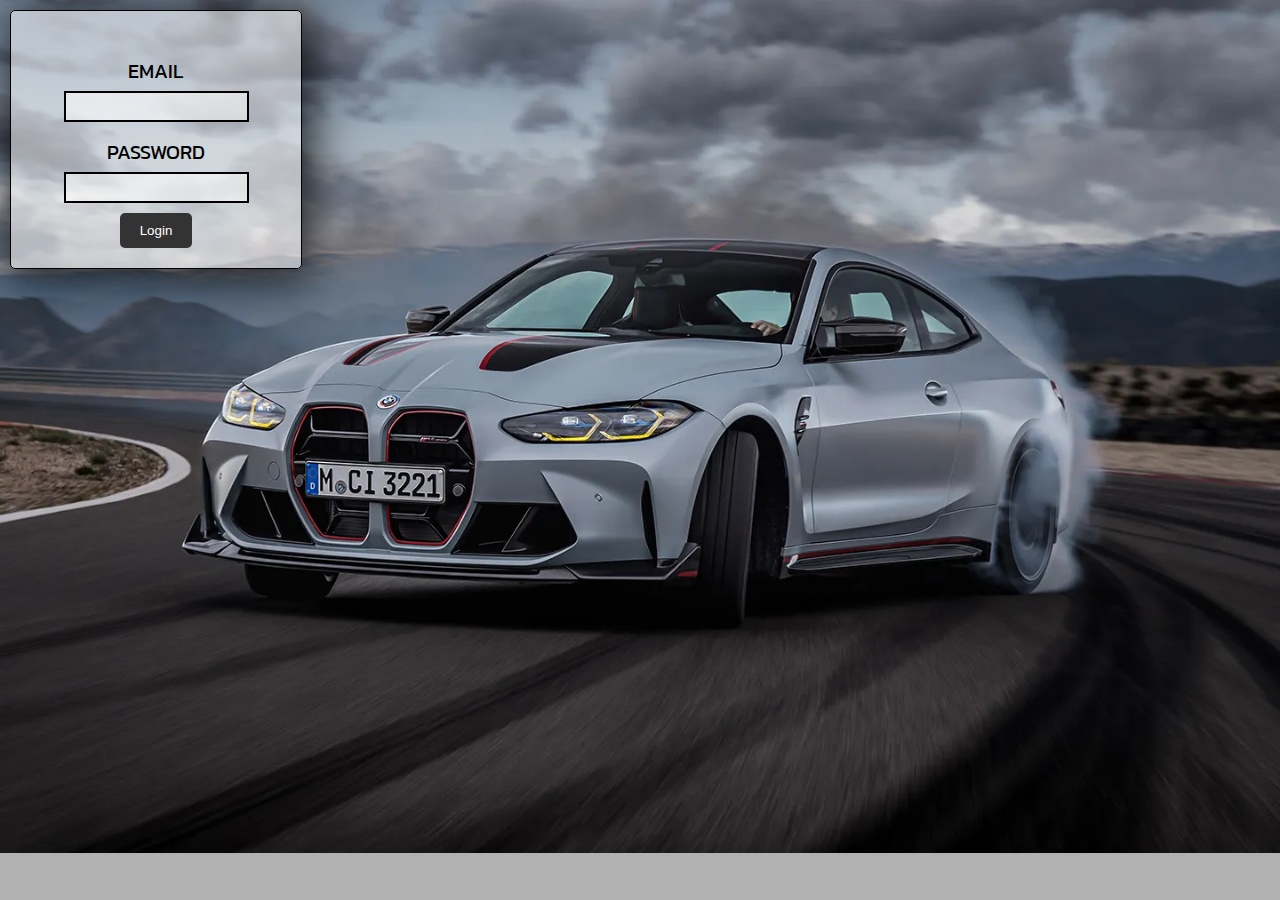
<file: templates/login.html>
<!-- login.html -->

<!DOCTYPE html>
<html lang="en">
<head>
    <meta charset="UTF-8">
    <meta name="viewport" content="width=device-width, initial-scale=1.0">
    <title>Login</title>
    <link rel="stylesheet" href="../static/styles.css">
    <link rel="preconnect" href="https://fonts.googleapis.com">
    <link rel="preconnect" href="https://fonts.gstatic.com" crossorigin>
    <link href="https://fonts.googleapis.com/css2?family=Kanit:wght@500&display=swap" rel="stylesheet">
</head>
<body class="login-page">
    <div class="login">
            <form method="post" action="/login_form" id="loginForm">
                <label class="space" for="username">EMAIL</label>
                <input type="text" id="username" name="username" required>
                <label for="password">PASSWORD</label>
                <input type="password" id="password" name="password" required>
                <button type="submit">Login</button>
            </form>
    </div>
    <script src="../static/scripts/scripts_login.js"></script>
</body>
</html>
</file>
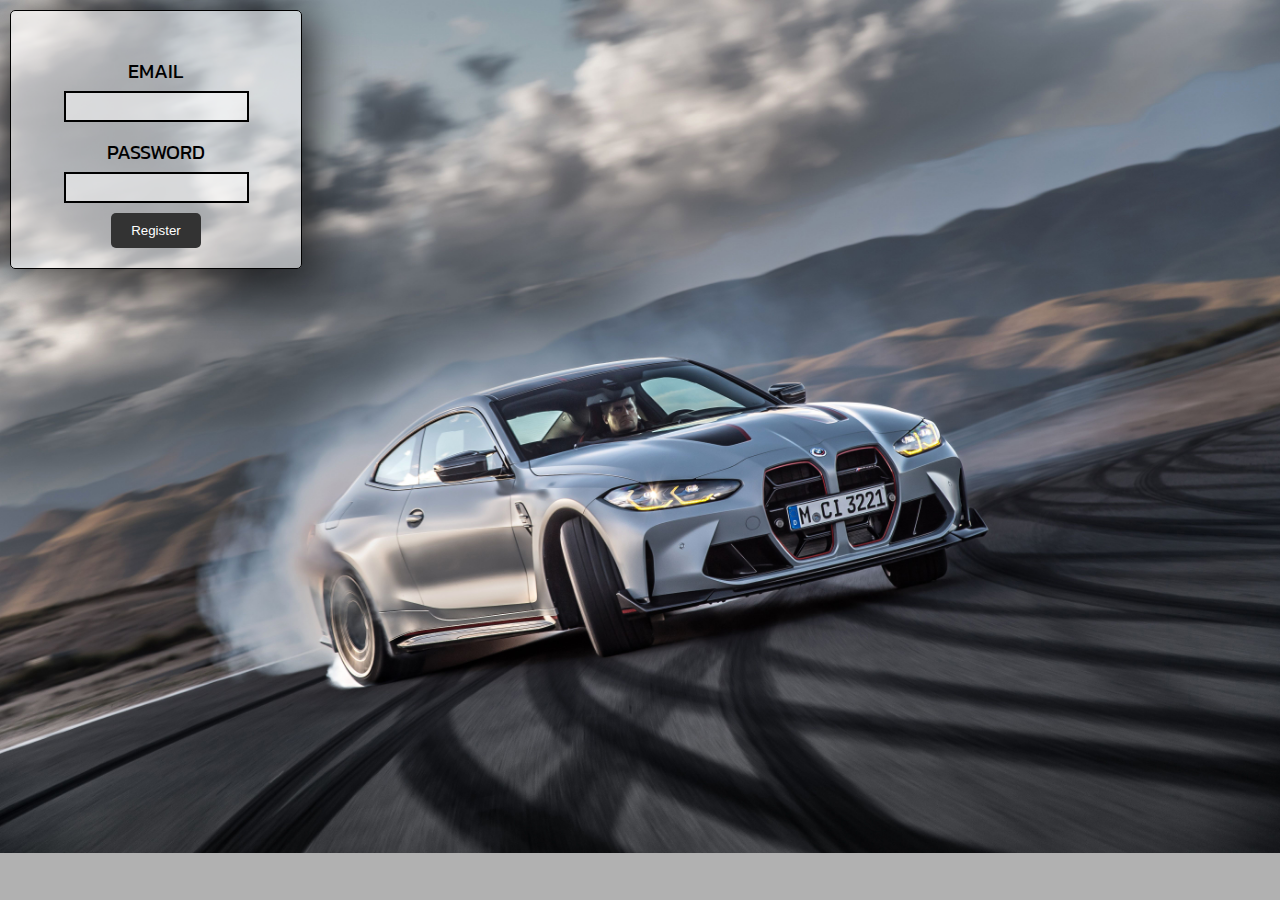
<file: templates/register.html>
<!DOCTYPE html>
<html lang="en">
<head>
    <meta charset="UTF-8">
    <meta name="viewport" content="width=device-width, initial-scale=1.0">
    <title>Register</title>
    <link rel="stylesheet" href="../static/styles.css">
    <link rel="preconnect" href="https://fonts.googleapis.com">
    <link rel="preconnect" href="https://fonts.gstatic.com" crossorigin>
    <link href="https://fonts.googleapis.com/css2?family=Kanit:wght@500&display=swap" rel="stylesheet">
</head>
<body class="register-page">
    <div class="register">
        <form method="post" action="/register" id="registerForm">
            <label for="email">EMAIL</label>
            <input type="email" id="email" name="email" required>
            <label for="password">PASSWORD</label>
            <input type="password" id="password" name="password" required>
            <button type="submit">Register</button>
        </form>
    </div>

    <script src="../static/scripts/script_register.js"></script>
    </body>
    </html>
</file>
<file: static/styles.css>
/* Reset styles */
body {
    margin: 0;
    padding: 0;
    font-family: 'Arial', sans-serif;
    background-color: rgba(0, 0, 0, 0.307);
}

/* Navigation bar */
.nav-bar {
    display: flex;
    justify-content: space-evenly;
    align-items: center;
    background-color: #333;
    color: white;
    padding: 10px 20px;
}

.nav-bar a {
    text-decoration: none;
    color: #fff;
    margin: 0 10px;
}

/* Heading styles */
h1 {
    text-align: center;
    color: #333;
}

/* Default text color */
div, p {
    color: black;
}

/* Form styles */
form {
    margin-top: 10px;
}

/* Button styles */
button {
    background-color: #333;
    color: #fff;
    border: none;
    padding: 10px 20px;
    border-radius: 5px;
    cursor: pointer;
    align-items: center;
    justify-content: center;
}

button:hover {
    background-color: #707070;
}

/* Responsive Styles */
@media (max-width: 600px) {
    .nav-bar {
        flex-direction: column;
    }

    .nav-bar a {
        margin: 10px 0;
    }
}

/* Change password section */
.change_password, .user, .login, .break, .register {
    display: flex;
    flex-direction: column;
    justify-content: center;
    align-items: center;
    margin: 10px;
    padding: 20px;
    border: 1px solid #000000;
    border-radius: 5px;
    background-color: #ffffff;
    color: #000000;
}

.store{
    display: flex;
    flex-direction: row;
    margin: 10px;
    padding: 20px;
    border: 1px solid #000000;
    border-radius: 5px;
    background-color: #ffffff;
    color: #000000;
}

.new_password, .submit_password {
    padding: 10px;
    margin-top: 15px;
}

/* User section */
.user {
    display: flex;
    flex-direction: column;
    justify-content: center;
    align-items: center;
    max-width: 800px;
    margin: 20px auto;
    padding: 20px;
}

.user h2 {
    color: #333;
}

.user li {
    list-style-type: none;
    margin-bottom: 10px;
}

/* Link styles */
a {
    color: #007BFF;
    text-decoration: none;
}

a:hover {
    text-decoration: none;
    color: #0069D9;
}

/* Center aligned text */
.middle {
    text-align: center;
}
/* Container styles */
.container {
    margin: 0 auto;
}

.balance {
    color: gray; /* Adjust color */
}

/* Package styles */
.package {
    display: flex;
    flex-direction: column;
    align-items: center;
    margin: 10px;
    padding: 10px;
    border: 1px solid #000000;
    border-radius: 5px;
    background-color: #ffffff;
}

.owned {
    color: green;
}


.adjusted-div {
    border: 1px solid #ddd;
    padding: 15px;
    margin: 10px;
    width: 200px;
    box-shadow: 0 4px 8px rgba(0, 0, 0, 0.1);
}

.adjusted-div h2 {
    color: #333;
}

.adjusted-div p {
    margin: 8px 0;
}

/* Add media query for responsiveness */
@media (max-width: 600px) {
    .adjusted-div {
        width: 100%;
    }
}

.card {
    border: 1px solid #ddd;
    padding: 22px;
    margin: 5px;
    width: 280px;
    box-shadow: 0 4px 8px rgba(0, 0, 0, 0.1);
    text-align: center;
    background-color: rgb(230, 230, 230);
    border: 1px solid #00000064;
    box-shadow: 0 0 15px 0 rgba(0, 0, 0, 0.2);
    border-radius: 10px;
}

.card img {
    max-width: 100%;
    width: 400px;
    height: 200px; /* Adjust the height as per your requirement */
    object-fit: cover;
    box-shadow: grey 5px 5px 20px 5px;
    
}

.card h2 {
    color: #333;
}

.card p {
    margin: 8px 0;
}

/* Add media query for responsiveness */
@media (max-width: 600px) {
    .card {
        width: 100%;
    }

    .card img {
        max-width: 100%; /* Adjust for smaller screens */
        object-fit: cover;
    }
}

div.car{
    margin: 10px;
    border: 1px solid #000000;
    border-radius: 5px;
    background-color: #ffffff;
    color: #000000;
    display: flex;
    width: 34%;
    object-fit: cover;
    flex-direction: column;
    justify-content: center;
    align-items: center;
}

.cars{
    margin-left:10%;
    width: 80%;
    display: flex;
    flex-wrap: wrap;
    justify-content: center;
}

div.carBody{
    display: flex;
    justify-content: center;
    align-items: center;
}

div.package{
    display:flex;
    width: 200px;
    height: 150px;
    justify-content: center;
    align-items: center;
    
}

.login-page {
    background-image: url(../static/login_images/image.png);
    background-repeat: no-repeat;
    background-size: cover;

}

.register-page{
    background-image: url(../static/login_images/nauja.jpeg);
    background-repeat: no-repeat;
    background-size: cover;
}


.login, .register{
    background-color: rgba(255, 255, 255, 0.5);
}

div.login, div.register{
    display: block;
    font-family: 'Kanit', sans-serif;
    font-size: 17px;
    width: 250px;
    box-shadow: 5px 5px 50px 5px rgba(0, 0, 0, 0.8);
}

form{
    display: flex;
    flex-direction: column;
    justify-content: center;
    align-items: center;
}

.login-page button, .register-page button{
    margin-top: 10px;
}

.login-page label, .register-page label{
    margin-top: 10px;
}

input{
    border: 2px solid #000000;
    background-color: rgba(255, 255, 255, 0.55);
    height: 25px;
}

.car-images {
    position: relative;
    width: 100%;
    height: 100%;
    display: flex;
    justify-content: center;
    align-items: center;
    overflow: hidden; /* Ensure that images outside the container are hidden */
}

.car-images img.slide {
    margin-top: 10px;
    width: 700px; /* Adjust the width as per your requirement */
    height: 550px; /* Adjust the height as per your requirement */
    object-fit: cover;
    border: #000000 1px solid;
    box-shadow: grey 5px 5px 20px 5px;
}

.controls {
    justify-content: center;
    align-items: center;
    display: flex;
    padding:10px;
}

.controls button{
    margin:5px;
}

.car-info {
    text-align: center;
}

div.pages{
    font-size: xx-large;
    display: flex;
    justify-content: center;
    align-items: center;
}

.pageButton{
    margin: 10px;
    border-radius: 5px;
    background-color: #333;
    color: #fff;
    border: none;
    cursor: pointer;
    padding:20px;
}

b.sold{
    color:red;
    font-size: xx-large;
}

b{
    color:white;
}

#carMakeSelect, #carModelSelect{
    display: flex;
    width: 10%;
    height: 30px;
    border: 2px solid #000000;
    background-color: rgba(255, 255, 255, 0.55);
}

#carPriceSelectFrom, #carPriceSelectTo, #carYearSelectFrom, #carYearSelectTo, #carMileageSelectFrom, #carMileageSelectTo{
    width: 10%;
    height: 30px;
    border: 2px solid #000000;
    background-color: rgba(255, 255, 255, 0.55);
}


label{
    font-size: 20px;
    margin-top: 10px;   
    padding: 5px;
}

.creditStore{
    display: flex;
    flex-direction: column;
    justify-content: center;
    align-items: center;
    margin: 5px;
    padding: 5px;
    border: 1px solid #000000;
    border-radius: 5px;
    background-color: #ffffff;
    color: #000000;
}
</file>
